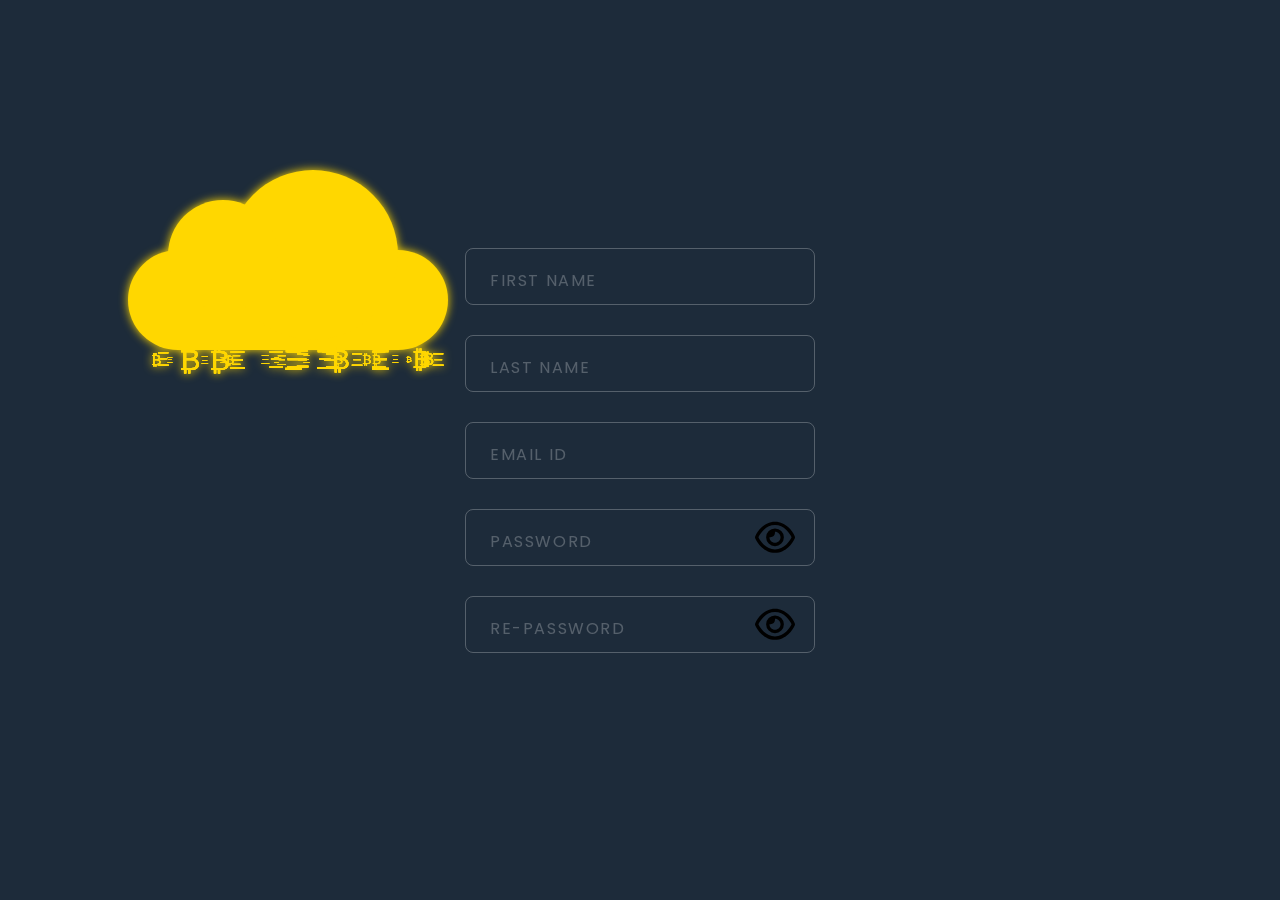
<file: project/Login Page/login.html>
<!DOCTYPE html>
<html lang="en">
<head>
    <meta charset="UTF-8">
    <meta name="viewport" content="width=device-width, initial-scale=1.0">
    <link rel="stylesheet" href="login_css.css">
    <link href='https://fonts.googleapis.com/css?family=Poppins' rel='stylesheet'>
    <title>Document</title>
</head>
<body>
    <div class="container">
        <div class="cloud"></div>
    </div>
    <div class="inputBox">
        <input type="text" required="required">
        <span> First Name</span>
    </div>
    <div class="inputBox">
        <input type="text" required="required">
        <span> Last Name</span>
    </div>
    <div class="inputBox">
        <input type="email" required="required">
        <span> Email ID</span>
    </div>
    <div class="inputBox">
        <input type="password" required id="password">
        <span>Password</span>
        <div id="toggle" onclick="showHide();"></div>
    </div>
    <div class="inputBox">
        <input type="password" required id="password">
        <span>Re-Password</span>
        <div id="toggle" onclick="showHide();"></div>
    </div>

    <script>
        let password = document.getElementById('password');
        let togglePassword = document.getElementById('toggle');

        function showHide(){
            if(password.type === 'password') {
                password.setAttribute('type','text');
                togglePassword.classList.add('hide');
            }
            else{
                password.setAttribute('type','password')
                togglePassword.classList.remove('hide');
            }
        }

        function randomText(){
            var text = ("Ξ₿");
            letter = text[Math.floor(Math.random() * text.length)];
            return letter;
        }

        function rain(){
            let cloud = document.querySelector('.cloud');
            let e = document.createElement('div');
            let left = Math.floor(Math.random()* 310)
            let size = Math.random() * 1.5;
            let duration = Math.random() * 1;
            
            e.classList.add('text');
            cloud.appendChild(e);
            e.innerText = randomText()
            e.style.left = left + 'px'
            e.style.fontSize = 0.5+size+'em';
            e.style.animationDuration = 1+duration +'s';

            setInterval(function(){
                cloud.removeChild(e)
            },2000)
        }

        setInterval(function(){
            rain()
        },20);
    </script>
</body>
</html>
</file>
<file: project/Login Page/login_css.css>
*{
    margin: 0;
    padding: 0;
    box-sizing: border-box;
    font-family: 'Poppins', sans-serif;
}

body{
    display: flex;
    justify-content: center;
    align-items: center;
    min-height: 100vh;
    background: #1d2b3a;
    flex-direction: column;
    gap: 30px;

}


.inputBox{
    position: relative;
    width: 350px;
}

.inputBox input{
    padding: 15px 20px;
    outline: none;
    width: 100%;
    background: transparent;
    border-radius: 8px;
    outline: none;
    color: #fff;
    border: 1px solid rgba(255,255,255,0.25);
    font-size: 1em;
}

.inputBox span{
    position: absolute;
    left: 0;
    padding: 20px 25px;
    pointer-events: none;
    font-size: 1em;
    transition: 0.5s;
    text-transform: uppercase;
    color: rgba(255,255,255,0.25);
    letter-spacing: 0.1em;
}

.inputBox input:focus ~ span,
.inputBox input:valid ~ span {
    color: #1d2b3a;
    font-size: 0.75em;
    transform: translateX(20px) translateY(-7px);
    padding: 0.5px;
    background: #00dfc4;
    border-radius: 3px;
}

.fa-cog {
    color: #00dfc4;
  }

#toggle{
    position: absolute;
    top: 50%;
    transform: translateY(-50%);
    right: 20px;
    background: url(image/eye-regular.svg);
    background-size: cover;
    width: 40px;
    height: 35px;
    cursor: pointer;
}

#toggle.hide{
    background: url(image/eye-slash-regular.svg);
    background-size: cover;
    width: 40px;
    height: 35px;
    cursor: pointer;
}

 /* ----------------------------
            Cloud
 ------------------------------*/

.container{
    position: absolute;
    height: 400px;
    width: 80%;
    display: flex;
    justify-content: left;
    /*border-bottom: 1px solid rgb(255,255,255,0.1);*/
    -webkit-box-reflect: below 1px linear-gradient(transparent,transparent,transparent,transparent,#0005);
}

.cloud{
    position: relative; 
    width: 320px;
    height: 100px;
    background: gold;
    border-radius: 100px;
    z-index: 100;
    filter: drop-shadow(0 0 5px gold);
}

.cloud::before{
    content: '';
    position: absolute;
    top: -50px;
    left: 40px;
    width: 110px;
    height: 110px;
    border-radius: 50%;
    background: gold;
    box-shadow: 90px 0 0 30px gold;
}

.text{
    position: absolute;
    top: 100px;
    height: 20px;
    line-height: 20px;
    text-transform: uppercase;
    color: gold;
    text-shadow: 0 0  ,
    0 0  ,
    0 0  ;
    transform-origin: bottom;
    animation: animate 2s linear forwards;
}

@keyframes animate {
    0%
    {
        transform: translateY(0) scale(1);
    }
    70%
    {
        transform: translateY(290px) scale(1);
    }
    100%
    {
        transform: translateY(290px) scale(0);
    }
}
</file>
